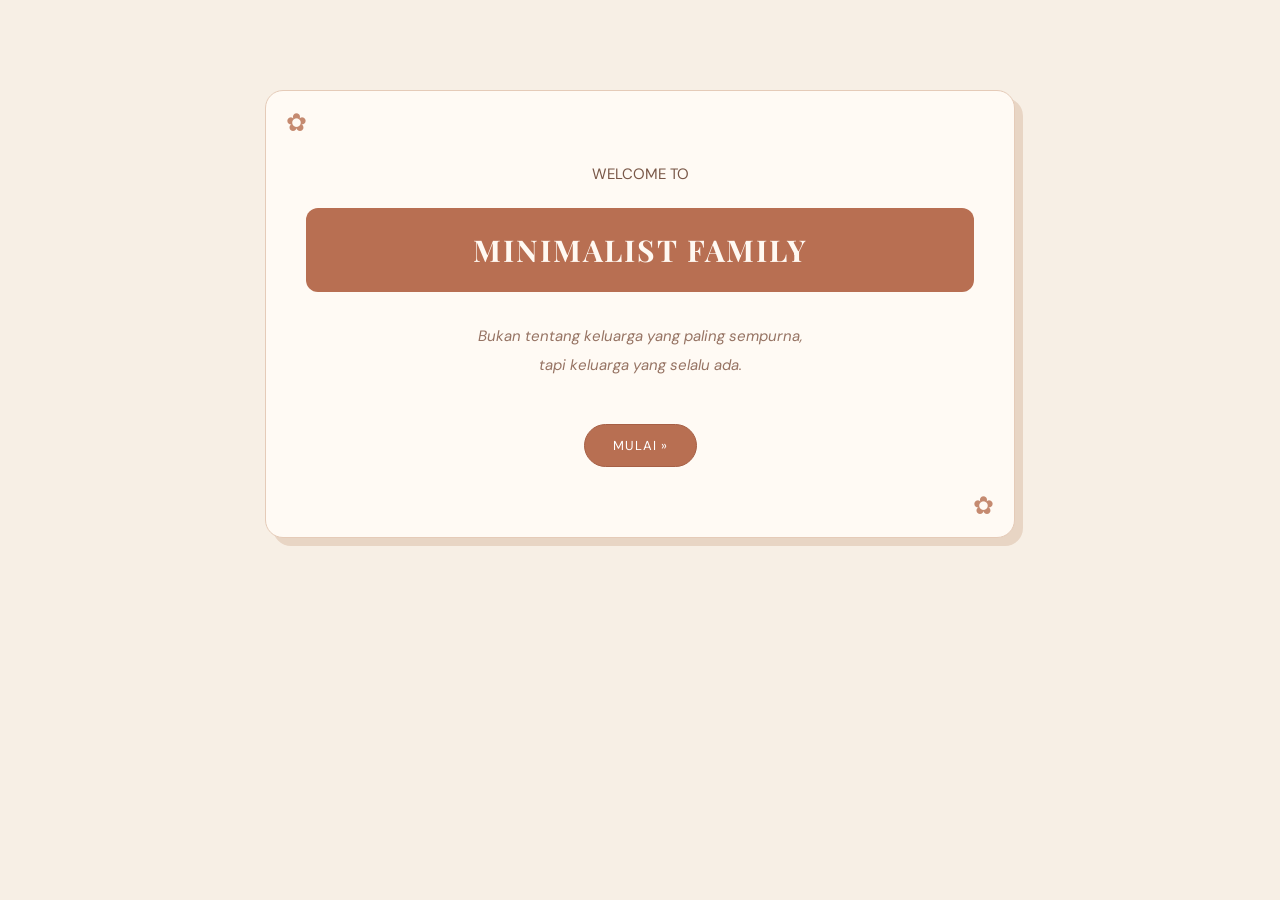
<file: index.html>
<!DOCTYPE html>
<html lang="id">
<head>
    <meta charset="UTF-8">
    <title>MINIMALIST FAMILYy</title>
    <link rel="stylesheet" href="style.css">
</head>
<body>

    <div class="slide">
        <p>WELCOME TO</p>
        <h1>MINIMALIST FAMILY</h1>

        <p class="kutipan">
            Bukan tentang keluarga yang paling sempurna,<br>
            tapi keluarga yang selalu ada.
        </p>

        <a href="menu.html" class="tombol">MULAI &raquo;</a>
    </div>

</body>
</html>
</file>
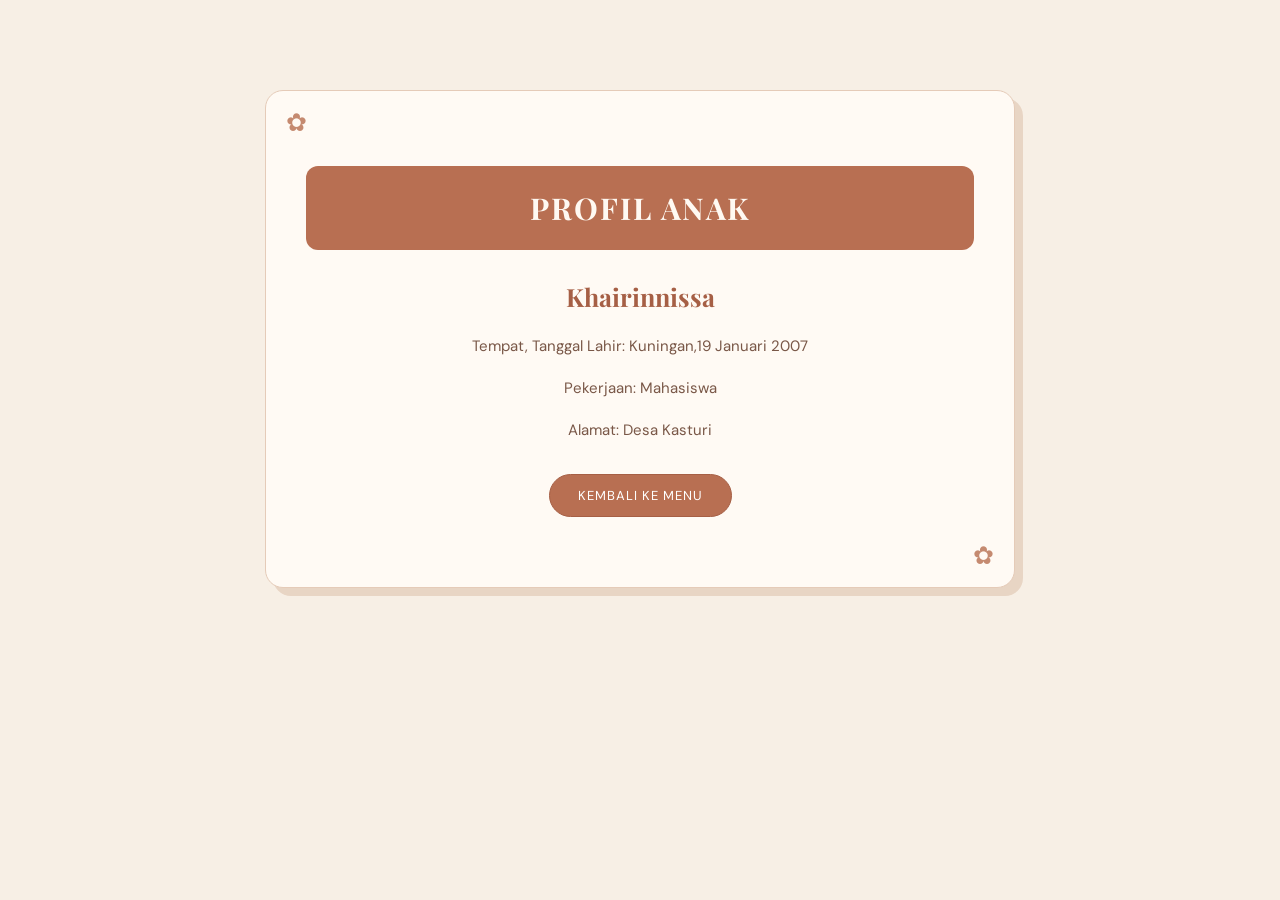
<file: anak.html>
<!DOCTYPE html>
<html lang="id">
<head>
    <meta charset="UTF-8">
    <title>Profil Anak</title>
    <link rel="stylesheet" href="style.css">
</head>
<body>

    <div class="slide">
        <h1>PROFIL ANAK</h1>

        <h2>Khairinnissa</h2>
        <p>Tempat, Tanggal Lahir: Kuningan,19 Januari 2007</p>
        <p>Pekerjaan: Mahasiswa</p>
        <p>Alamat: Desa Kasturi</p>

        <a href="menu.html" class="tombol">KEMBALI KE MENU</a>
    </div>

</body>
</html>
</file>
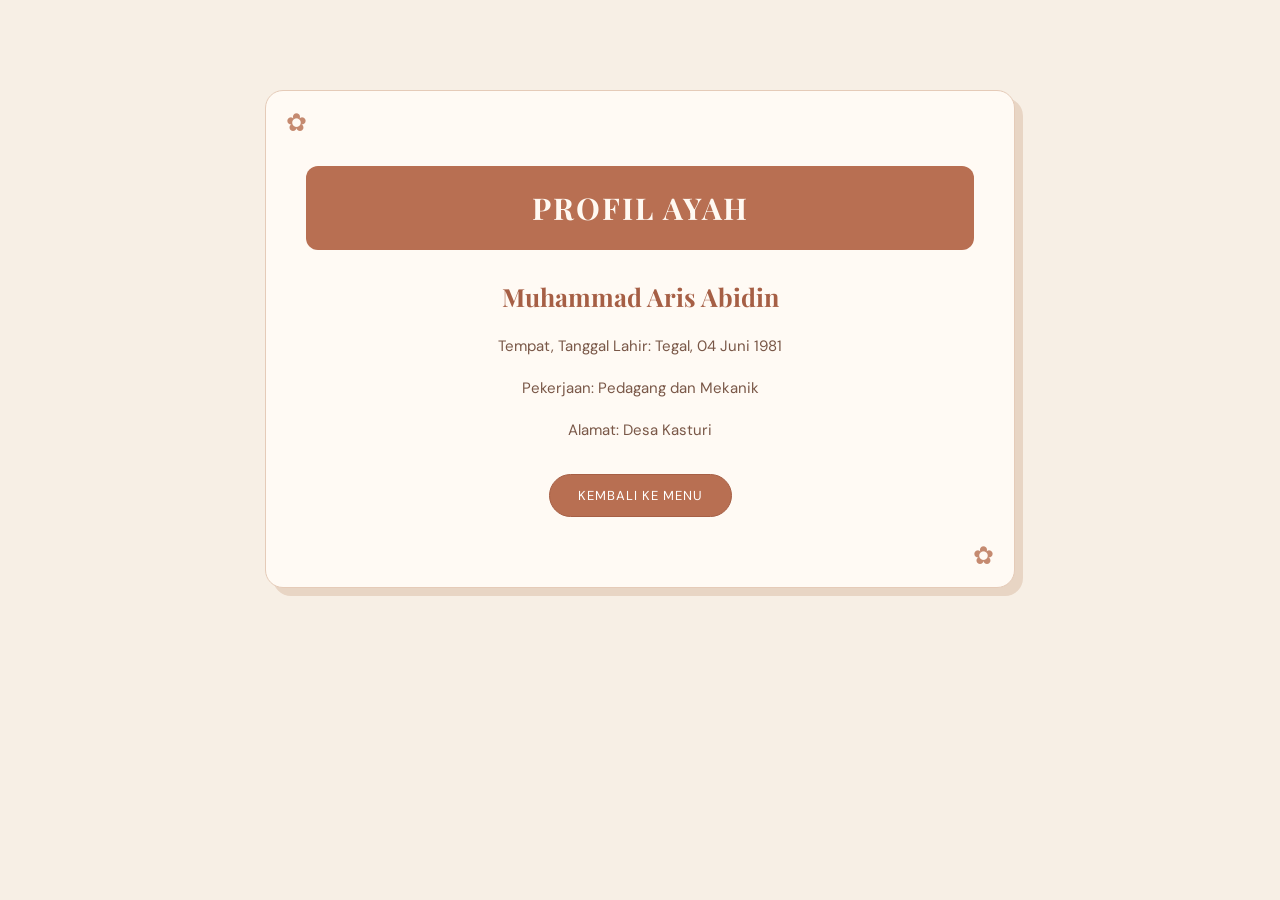
<file: ayah.html>
<!DOCTYPE html>
<html lang="id">
<head>
    <meta charset="UTF-8">
    <title>Profil Ayah</title>
    <link rel="stylesheet" href="style.css">
</head>
<body>

    <div class="slide">
        <h1>PROFIL AYAH</h1>

        <h2>Muhammad Aris Abidin</h2>
        <p>Tempat, Tanggal Lahir: Tegal, 04 Juni 1981</p>
        <p>Pekerjaan: Pedagang dan Mekanik</p>
        <p>Alamat: Desa Kasturi</p>

        <a href="menu.html" class="tombol">KEMBALI KE MENU</a>
    </div>

</body>
</html>
</file>
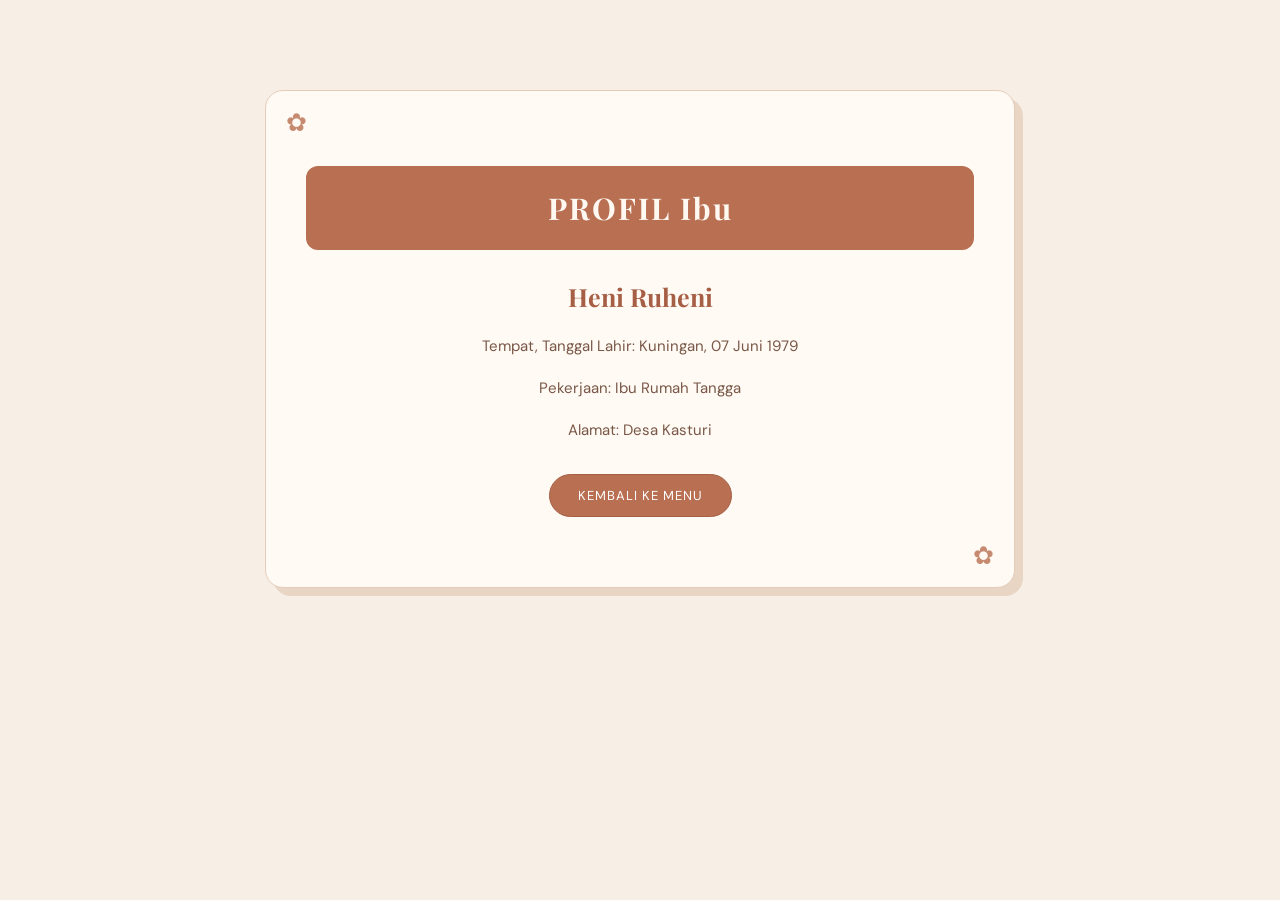
<file: ibu.html>
<!DOCTYPE html>
<html lang="id">
<head>
    <meta charset="UTF-8">
    <title>Profil Ibu</title>
    <link rel="stylesheet" href="style.css">
</head>
<body>

    <div class="slide">
        <h1>PROFIL Ibu</h1>

        <h2>Heni Ruheni</h2>
        <p>Tempat, Tanggal Lahir: Kuningan, 07 Juni 1979</p>
        <p>Pekerjaan: Ibu Rumah Tangga</p>
        <p>Alamat: Desa Kasturi</p>

        <a href="menu.html" class="tombol">KEMBALI KE MENU</a>
    </div>

</body>
</html>
</file>
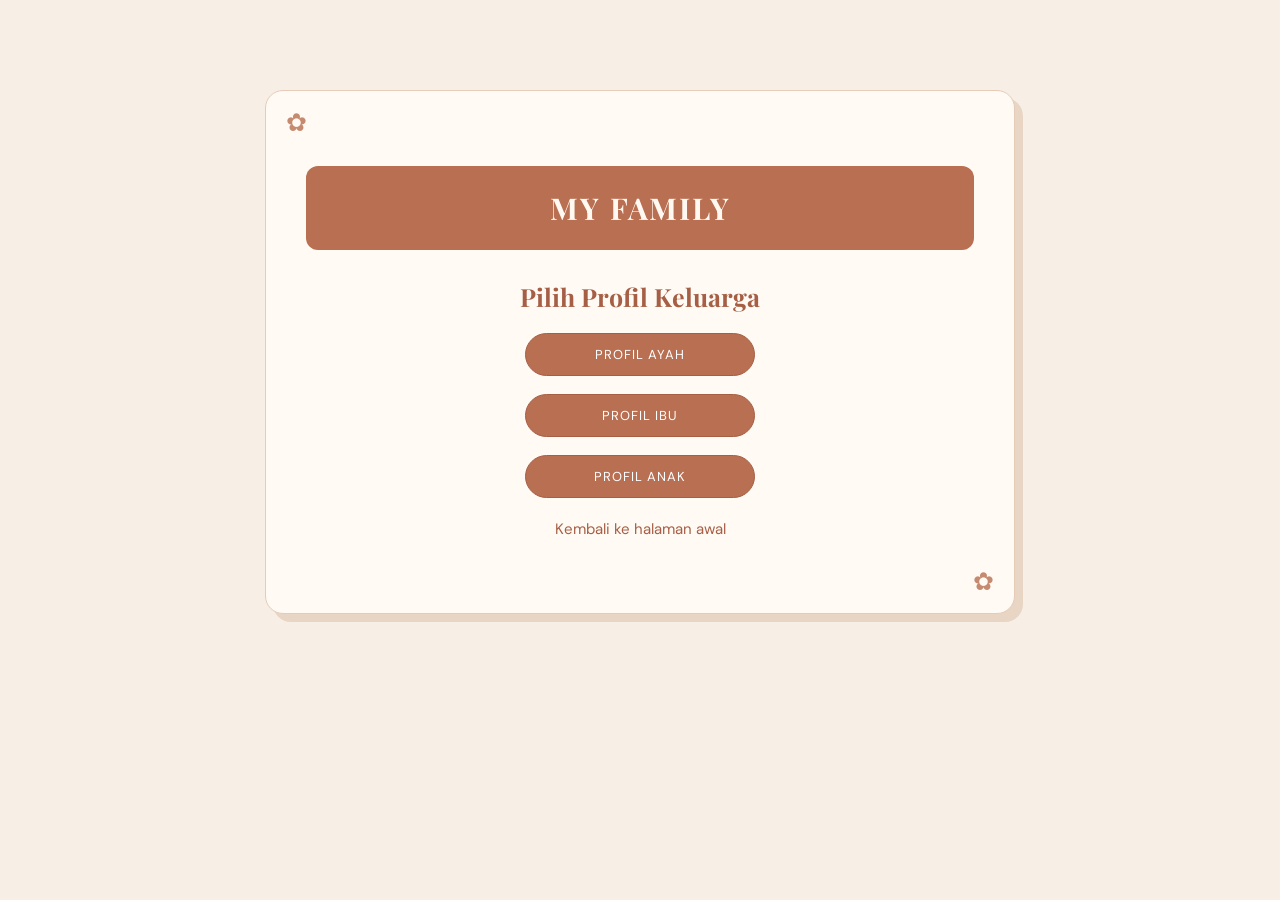
<file: menu.html>
<!DOCTYPE html>
<html lang="id">
<head>
    <meta charset="UTF-8">
    <title>Menu My Family</title>
    <link rel="stylesheet" href="style.css">
</head>
<body>

    <div class="slide">
        <h1>MY FAMILY</h1>
        <h2>Pilih Profil Keluarga</h2>

        <a href="ayah.html" class="tombol tombol-menu">PROFIL AYAH</a>
        <a href="ibu.html" class="tombol tombol-menu">PROFIL IBU</a>
        <a href="anak.html" class="tombol tombol-menu">PROFIL ANAK</a>

        <p><a href="index.html">Kembali ke halaman awal</a></p>
    </div>

</body>
</html>
</file>
<file: style.css>
/* GOOGLE FONT */
@import url('https://fonts.googleapis.com/css2?family=DM+Sans:wght@400;500;600;700&family=Playfair+Display:wght@500;600;700&display=swap');

/* STYLE DASAR */
* {
    box-sizing: border-box;
}

body {
    background-color: #F7EFE5;
    background-image: radial-gradient(#dfc8b6 0.7px, transparent 0.7px);
    background-size: 18px 18px;
    font-family: 'DM Sans', sans-serif;
    color: #704B3B;
    margin: 0;
    padding: 30px;
    min-height: 100vh;
}

/* KARTU UTAMA */
.slide {
    background-color: #FFFAF4;
    border: 1px solid #E5CBB8;
    border-radius: 18px;
    margin: 60px auto;
    padding: 55px 40px;
    width: 65%;
    max-width: 750px;
    text-align: center;
    box-shadow: 8px 8px 0px #E8D5C4;
    position: relative;
}

/* HIASAN KARTU */
.slide::before {
    content: "✿";
    position: absolute;
    top: 15px;
    left: 20px;
    color: #C58A70;
    font-size: 25px;
}

.slide::after {
    content: "✿";
    position: absolute;
    bottom: 15px;
    right: 20px;
    color: #C58A70;
    font-size: 25px;
}

/* JUDUL */
h1 {
    background-color: #B86F52;
    color: #FFF9F2;
    padding: 22px;
    border-radius: 12px;
    font-family: 'Playfair Display', serif;
    font-size: 30px;
    letter-spacing: 2px;
    margin-bottom: 30px;
}

/* SUBJUDUL */
h2 {
    color: #A65F45;
    font-family: 'Playfair Display', serif;
    font-size: 25px;
    margin-bottom: 20px;
}

/* PARAGRAF */
p {
    color: #795747;
    font-size: 15px;
    line-height: 1.8;
}

/* KUTIPAN */
.kutipan {
    color: #967363;
    margin: 30px 0;
    line-height: 1.9;
    font-style: italic;
}

/* TOMBOL */
.tombol {
    display: inline-block;
    background-color: #B86F52;
    color: white;
    border: 1px solid #A65F45;
    border-radius: 30px;
    padding: 12px 28px;
    margin: 15px 5px;
    text-decoration: none;
    font-size: 13px;
    letter-spacing: 1px;
    transition: 0.3s;
}

/* HOVER TOMBOL */
.tombol:hover {
    background-color: #80513E;
    color: white;
    transform: translateY(-3px);
}

/* TOMBOL MENU */
.tombol-menu {
    display: block;
    width: 230px;
    margin: 18px auto;
}

/* LINK */
a {
    color: #A65F45;
    text-decoration: none;
}

a:hover {
    color: #704B3B;
    text-decoration: underline;
}

/* RESPONSIVE */
@media screen and (max-width: 768px) {
    body {
        padding: 15px;
    }

    .slide {
        width: 95%;
        padding: 45px 20px;
        margin: 35px auto;
    }

    h1 {
        font-size: 23px;
    }

    h2 {
        font-size: 21px;
    }
}
</file>
